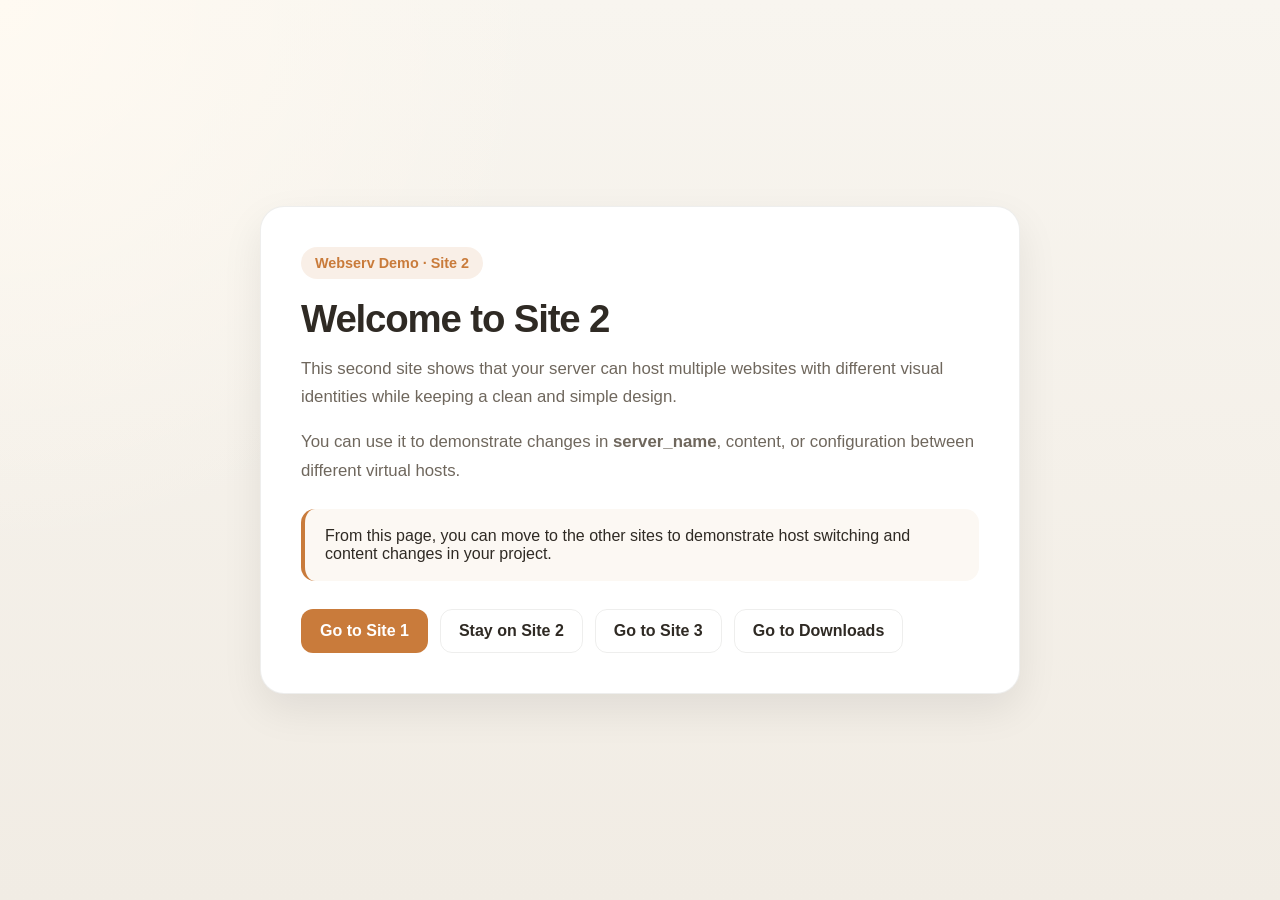
<file: www/site2/index.html>
<!DOCTYPE html>
<html lang="en">
<head>
    <meta charset="UTF-8">
    <title>Site 2</title>
    <style>
        * {
            margin: 0;
            padding: 0;
            box-sizing: border-box;
        }

        :root {
            --bg: #f7f4ee;
            --surface: #ffffff;
            --text: #2f2a24;
            --muted: #6f675d;
            --primary: #c97b3b;
            --primary-hover: #b56728;
            --border: rgba(47, 42, 36, 0.08);
            --shadow: 0 16px 40px rgba(0, 0, 0, 0.08);
        }

        body {
            min-height: 100vh;
            display: flex;
            align-items: center;
            justify-content: center;
            padding: 24px;
            background:
                radial-gradient(circle at top left, #fffaf2 0%, transparent 35%),
                linear-gradient(180deg, #f8f5ef 0%, #f1ece4 100%);
            font-family: -apple-system, BlinkMacSystemFont, "Segoe UI", Roboto, sans-serif;
            color: var(--text);
        }

        .card {
            width: 100%;
            max-width: 760px;
            background: var(--surface);
            border: 1px solid var(--border);
            border-radius: 24px;
            box-shadow: var(--shadow);
            padding: 40px;
        }

        .badge {
            display: inline-block;
            margin-bottom: 18px;
            padding: 8px 14px;
            border-radius: 999px;
            background: rgba(201, 123, 59, 0.12);
            color: var(--primary);
            font-size: 0.9rem;
            font-weight: 600;
        }

        h1 {
            font-size: 2.4rem;
            margin-bottom: 14px;
            letter-spacing: -0.03em;
        }

        p {
            font-size: 1.05rem;
            line-height: 1.7;
            color: var(--muted);
            margin-bottom: 16px;
        }

        .highlight {
            margin-top: 24px;
            margin-bottom: 28px;
            padding: 18px 20px;
            border-left: 4px solid var(--primary);
            background: #fcf8f3;
            border-radius: 14px;
            color: var(--text);
        }

        .nav {
            display: flex;
            flex-wrap: wrap;
            gap: 12px;
            margin-top: 10px;
        }

        .button {
            text-decoration: none;
            padding: 12px 18px;
            border-radius: 12px;
            font-weight: 600;
            transition: 0.2s ease;
            border: 1px solid transparent;
        }

        .button-primary {
            background: var(--primary);
            color: white;
        }

        .button-primary:hover {
            background: var(--primary-hover);
            transform: translateY(-1px);
        }

        .button-secondary {
            background: transparent;
            color: var(--text);
            border-color: var(--border);
        }

        .button-secondary:hover {
            background: #f6f1ea;
        }

        @media (max-width: 640px) {
            .card {
                padding: 28px;
            }

            h1 {
                font-size: 2rem;
            }

            .nav {
                flex-direction: column;
            }

            .button {
                width: 100%;
                text-align: center;
            }
        }
    </style>
</head>
<body>
    <main class="card">
        <span class="badge">Webserv Demo · Site 2</span>
        <h1>Welcome to Site 2</h1>
        <p>
            This second site shows that your server can host multiple websites
            with different visual identities while keeping a clean and simple design.
        </p>
        <p>
            You can use it to demonstrate changes in <strong>server_name</strong>,
            content, or configuration between different virtual hosts.
        </p>

        <div class="highlight">
            From this page, you can move to the other sites to demonstrate
            host switching and content changes in your project.
        </div>

        <div class="nav">
            <a class="button button-primary" href="http://site1.localhost:8080/">Go to Site 1</a>
            <a class="button button-secondary" href="http://site2.localhost:8080/">Stay on Site 2</a>
            <a class="button button-secondary" href="http://site3.localhost:8081/">Go to Site 3</a>
            <a class="button button-secondary" href="http://site2.localhost:8080/downloads/">Go to Downloads</a>
        </div>
    </main>
</body>
</html>
</file>
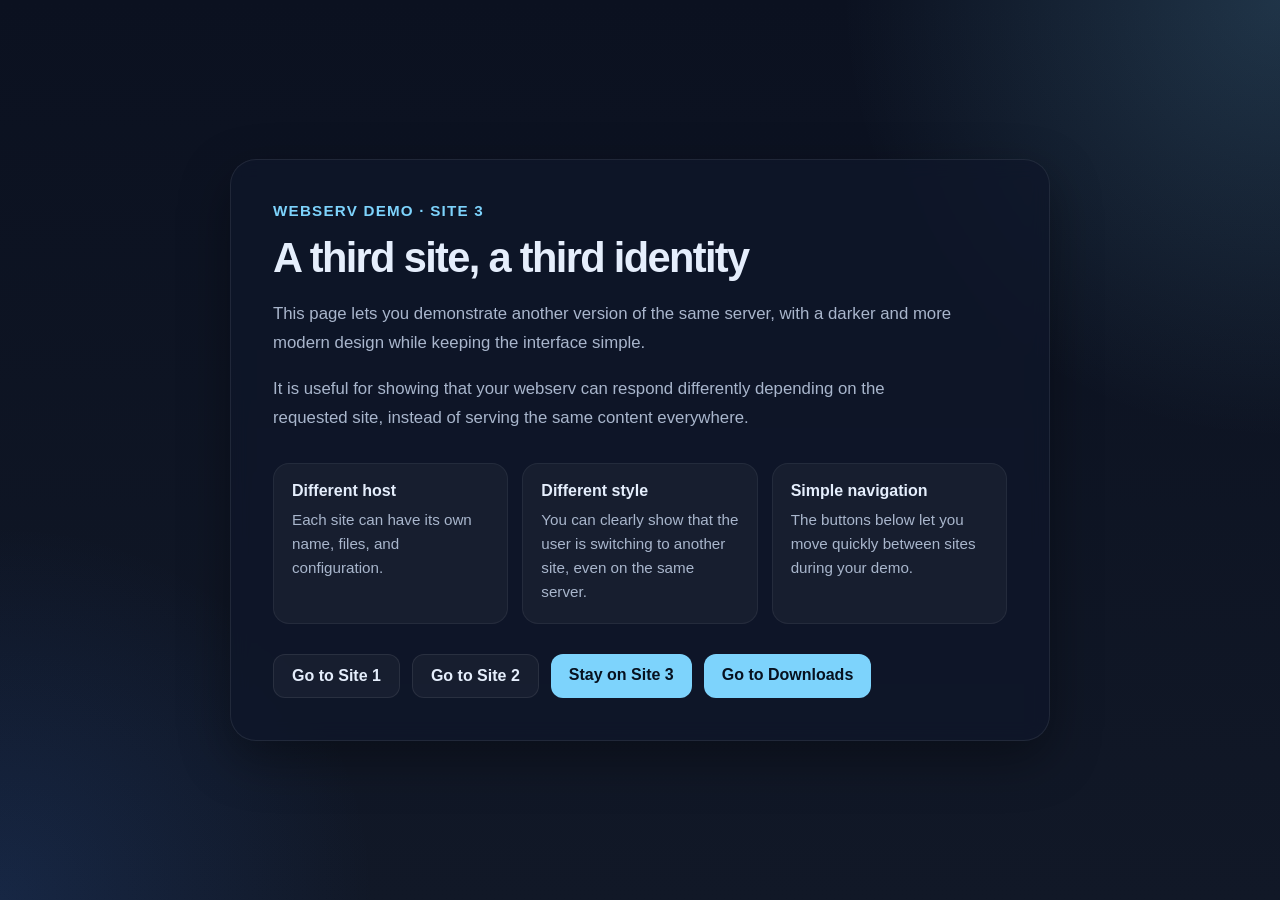
<file: www/site3/index.html>
<!DOCTYPE html>
<html lang="en">
<head>
    <meta charset="UTF-8">
    <title>Site 3</title>
    <style>
        * {
            margin: 0;
            padding: 0;
            box-sizing: border-box;
        }

        :root {
            --bg: #0f172a;
            --surface: rgba(15, 23, 42, 0.78);
            --surface-border: rgba(255, 255, 255, 0.08);
            --text: #e5eefc;
            --muted: #a9b6cc;
            --primary: #7dd3fc;
            --primary-hover: #38bdf8;
            --secondary: rgba(255, 255, 255, 0.04);
            --shadow: 0 18px 50px rgba(0, 0, 0, 0.35);
        }

        body {
            min-height: 100vh;
            display: flex;
            align-items: center;
            justify-content: center;
            padding: 24px;
            background:
                radial-gradient(circle at top right, rgba(125, 211, 252, 0.18), transparent 28%),
                radial-gradient(circle at bottom left, rgba(59, 130, 246, 0.14), transparent 24%),
                linear-gradient(180deg, #0b1120 0%, #111827 100%);
            font-family: -apple-system, BlinkMacSystemFont, "Segoe UI", Roboto, sans-serif;
            color: var(--text);
        }

        .panel {
            width: 100%;
            max-width: 820px;
            padding: 42px;
            border-radius: 26px;
            background: var(--surface);
            border: 1px solid var(--surface-border);
            backdrop-filter: blur(10px);
            box-shadow: var(--shadow);
        }

        .topline {
            color: var(--primary);
            font-size: 0.95rem;
            font-weight: 700;
            letter-spacing: 0.08em;
            text-transform: uppercase;
            margin-bottom: 16px;
        }

        h1 {
            font-size: 2.6rem;
            line-height: 1.1;
            letter-spacing: -0.04em;
            margin-bottom: 18px;
        }

        p {
            font-size: 1.05rem;
            line-height: 1.75;
            color: var(--muted);
            margin-bottom: 16px;
            max-width: 680px;
        }

        .grid {
            display: grid;
            grid-template-columns: repeat(3, 1fr);
            gap: 14px;
            margin: 30px 0;
        }

        .box {
            background: var(--secondary);
            border: 1px solid rgba(255, 255, 255, 0.06);
            border-radius: 16px;
            padding: 18px;
        }

        .box h2 {
            font-size: 1rem;
            margin-bottom: 8px;
            color: var(--text);
        }

        .box p {
            margin: 0;
            font-size: 0.95rem;
            line-height: 1.6;
        }

        .nav {
            display: flex;
            flex-wrap: wrap;
            gap: 12px;
            margin-top: 8px;
        }

        .button {
            display: inline-block;
            text-decoration: none;
            padding: 12px 18px;
            border-radius: 12px;
            font-weight: 600;
            transition: 0.2s ease;
        }

        .button-primary {
            background: var(--primary);
            color: #07111f;
        }

        .button-primary:hover {
            background: var(--primary-hover);
            transform: translateY(-1px);
        }

        .button-secondary {
            background: rgba(255, 255, 255, 0.04);
            color: var(--text);
            border: 1px solid rgba(255, 255, 255, 0.08);
        }

        .button-secondary:hover {
            background: rgba(255, 255, 255, 0.08);
        }

        @media (max-width: 760px) {
            .panel {
                padding: 28px;
            }

            .grid {
                grid-template-columns: 1fr;
            }

            h1 {
                font-size: 2.1rem;
            }

            .nav {
                flex-direction: column;
            }

            .button {
                width: 100%;
                text-align: center;
            }
        }
    </style>
</head>
<body>
    <main class="panel">
        <div class="topline">Webserv Demo · Site 3</div>

        <h1>A third site, a third identity</h1>

        <p>
            This page lets you demonstrate another version of the same server,
            with a darker and more modern design while keeping the interface simple.
        </p>

        <p>
            It is useful for showing that your webserv can respond differently
            depending on the requested site, instead of serving the same content everywhere.
        </p>

        <section class="grid">
            <article class="box">
                <h2>Different host</h2>
                <p>Each site can have its own name, files, and configuration.</p>
            </article>
            <article class="box">
                <h2>Different style</h2>
                <p>You can clearly show that the user is switching to another site, even on the same server.</p>
            </article>
            <article class="box">
                <h2>Simple navigation</h2>
                <p>The buttons below let you move quickly between sites during your demo.</p>
            </article>
        </section>

        <div class="nav">
            <a class="button button-secondary" href="http://site1.localhost:8080/">Go to Site 1</a>
            <a class="button button-secondary" href="http://site2.localhost:8080/">Go to Site 2</a>
            <a class="button button-primary" href="http://site3.localhost:8081/">Stay on Site 3</a>
            <a class="button button-primary" href="http://site3.localhost:8081/downloads/">Go to Downloads</a>
        </div>
    </main>
</body>
</html>
</file>
